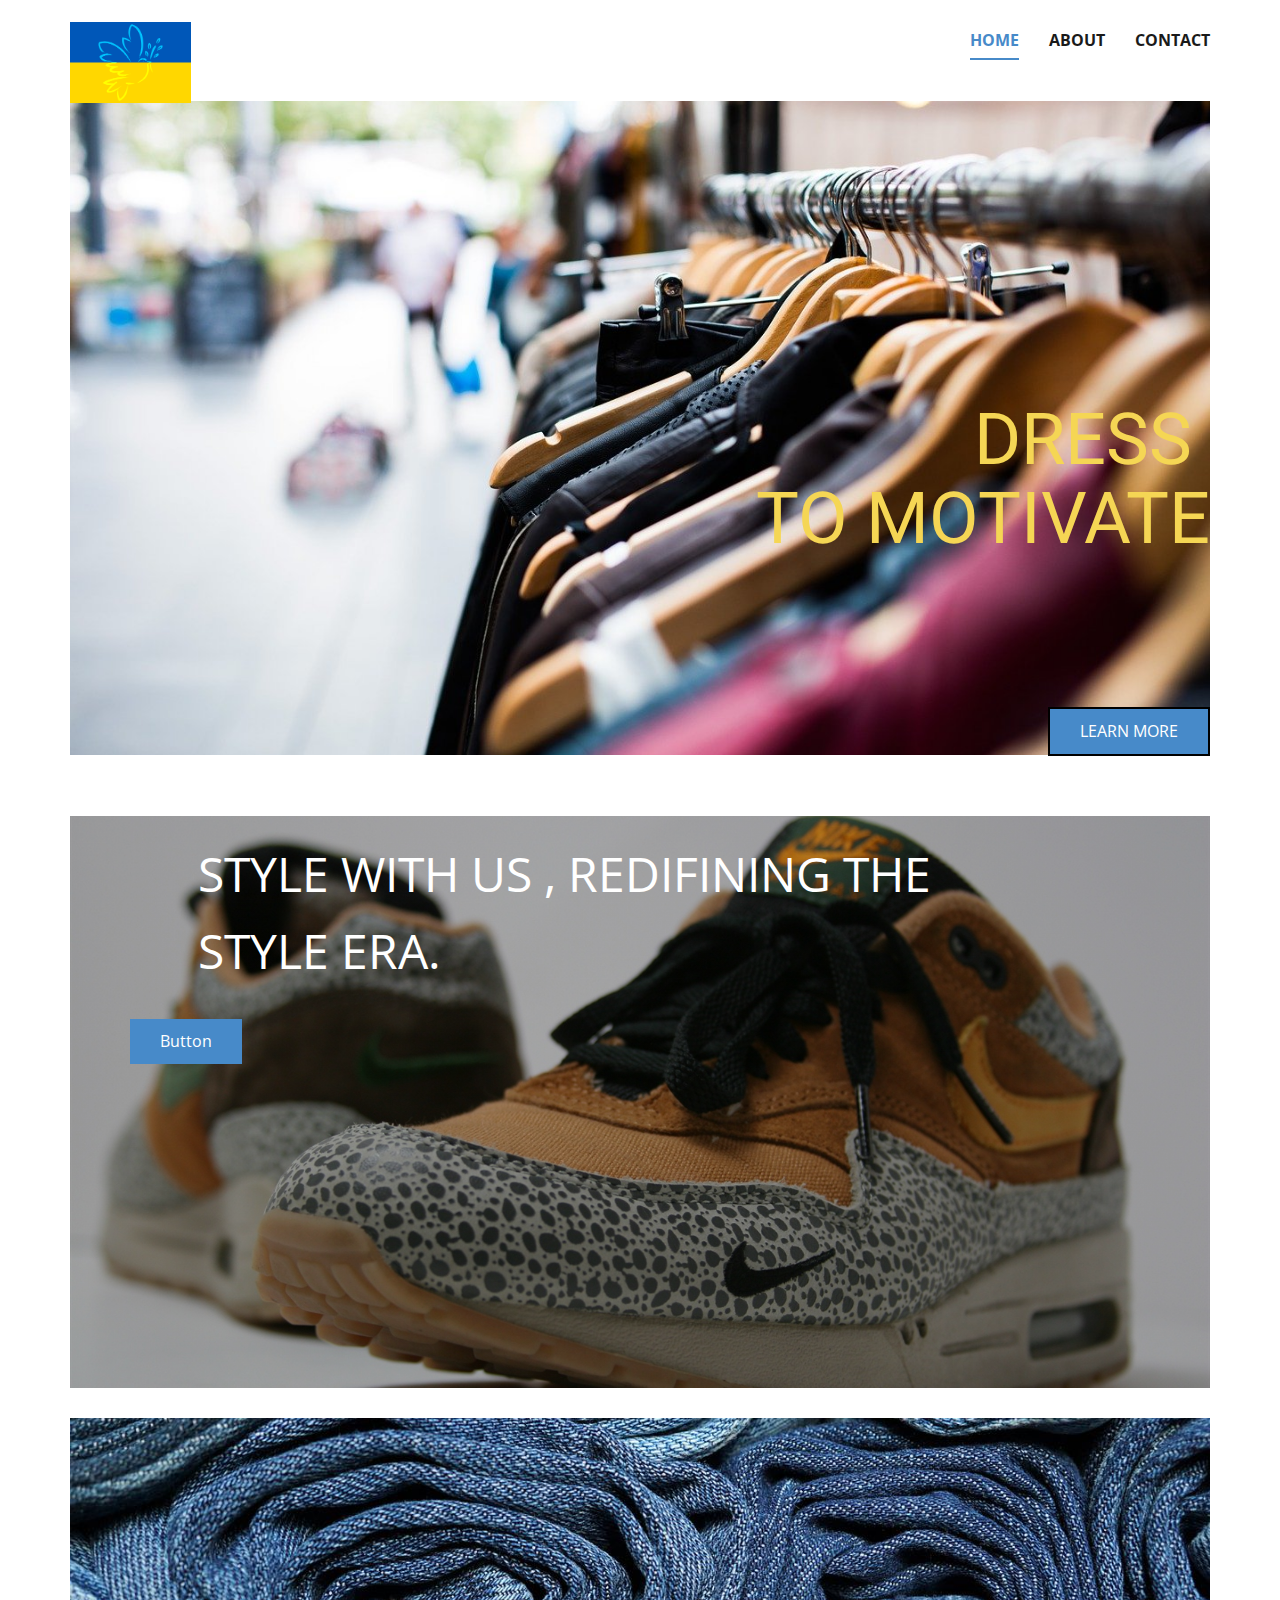
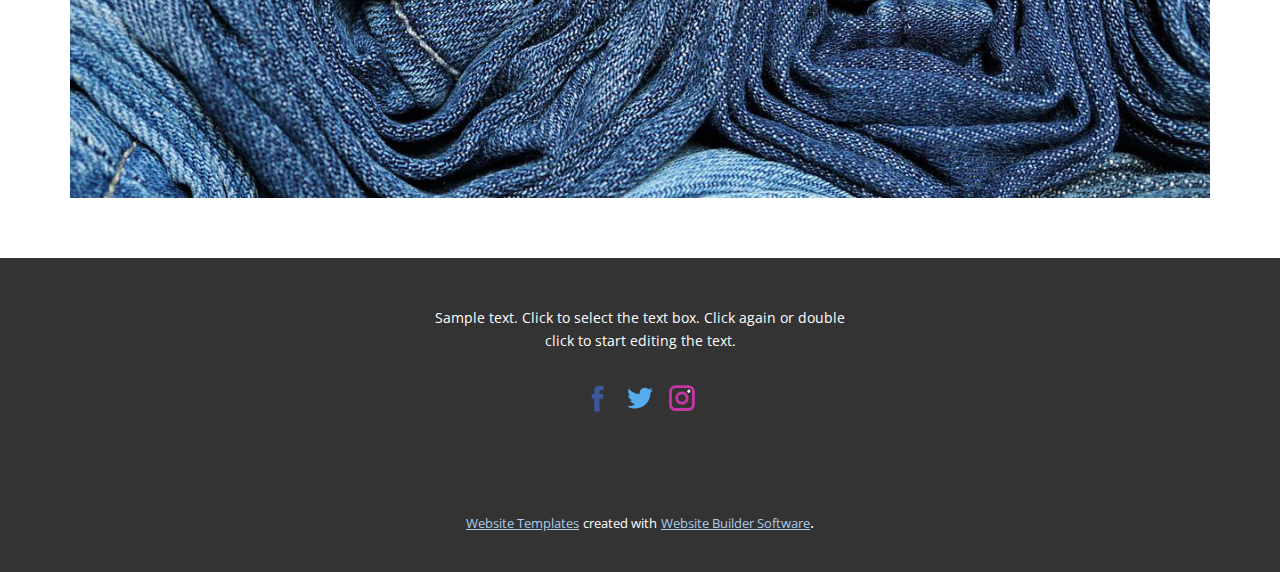
<file: index.html>
<!DOCTYPE html>
<html style="font-size: 16px;">
  <head>
    <meta name="viewport" content="width=device-width, initial-scale=1.0">
    <meta charset="utf-8">
    <meta name="keywords" content="Technology to Motivate">
    <meta name="description" content="">
    <meta name="page_type" content="np-template-header-footer-from-plugin">
    <title>Home</title>
    <link rel="stylesheet" href="../nicepage.css" media="screen">
<link rel="stylesheet" href="Home.css" media="screen">
    <script class="u-script" type="text/javascript" src="../jquery.js" defer=""></script>
    <script class="u-script" type="text/javascript" src="../nicepage.js" defer=""></script>
    <meta name="generator" content="Nicepage 4.2.6, nicepage.com">
    <link id="u-theme-google-font" rel="stylesheet" href="https://fonts.googleapis.com/css?family=Roboto:100,100i,300,300i,400,400i,500,500i,700,700i,900,900i|Open+Sans:300,300i,400,400i,600,600i,700,700i,800,800i">
    
    
    
    <script type="application/ld+json">{
		"@context": "http://schema.org",
		"@type": "Organization",
		"name": "",
		"logo": "../images/2812595d7af31380ae3c11ec05d1791309f8414a807bf27c364218474ed785bb65c14df2f41770add30f6d986701843486678ca1ee7e6dfdddf969_1280.png",
		"sameAs": [
				"https://facebook.com/name",
				"https://twitter.com/name",
				"https://instagram.com/name"
		]
}</script>
    <meta name="theme-color" content="#478ac9">
    <meta name="twitter:site" content="@">
    <meta name="twitter:card" content="summary_large_image">
    <meta name="twitter:title" content="Home">
    <meta name="twitter:description" content="">
    <meta property="og:title" content="Home">
    <meta property="og:type" content="website">
  </head>
  <body data-home-page="Home.html" data-home-page-title="Home" class="u-body u-overlap"><header class="u-clearfix u-header u-header" id="sec-0d48"><div class="u-clearfix u-sheet u-sheet-1">
        <nav class="u-menu u-menu-dropdown u-offcanvas u-menu-1">
          <div class="menu-collapse" style="font-size: 1rem; letter-spacing: 0px; font-weight: 700; text-transform: uppercase;">
            <a class="u-button-style u-custom-active-border-color u-custom-border u-custom-border-color u-custom-borders u-custom-color u-custom-hover-border-color u-custom-left-right-menu-spacing u-custom-padding-bottom u-custom-text-color u-custom-text-hover-color u-custom-top-bottom-menu-spacing u-nav-link u-text-active-palette-1-base u-text-hover-palette-2-base" href="#">
              <svg viewBox="0 0 24 24"><use xmlns:xlink="http://www.w3.org/1999/xlink" xlink:href="#menu-hamburger"></use></svg>
              <svg version="1.1" xmlns="http://www.w3.org/2000/svg" xmlns:xlink="http://www.w3.org/1999/xlink"><defs><symbol id="menu-hamburger" viewBox="0 0 16 16" style="width: 16px; height: 16px;"><rect y="1" width="16" height="2"></rect><rect y="7" width="16" height="2"></rect><rect y="13" width="16" height="2"></rect>
</symbol>
</defs></svg>
            </a>
          </div>
          <div class="u-custom-menu u-nav-container">
            <ul class="u-nav u-spacing-30 u-unstyled u-nav-1"><li class="u-nav-item"><a class="u-border-2 u-border-active-palette-1-base u-border-hover-palette-1-base u-border-no-left u-border-no-right u-border-no-top u-button-style u-nav-link u-text-active-palette-1-base u-text-grey-90 u-text-hover-grey-90" href="Home.html" style="padding: 10px 0px;">Home</a>
</li><li class="u-nav-item"><a class="u-border-2 u-border-active-palette-1-base u-border-hover-palette-1-base u-border-no-left u-border-no-right u-border-no-top u-button-style u-nav-link u-text-active-palette-1-base u-text-grey-90 u-text-hover-grey-90" href="About.html" target="_blank" style="padding: 10px 0px;">About</a>
</li><li class="u-nav-item"><a class="u-border-2 u-border-active-palette-1-base u-border-hover-palette-1-base u-border-no-left u-border-no-right u-border-no-top u-button-style u-nav-link u-text-active-palette-1-base u-text-grey-90 u-text-hover-grey-90" href="Contact.html" target="_blank" style="padding: 10px 0px;">Contact</a>
</li></ul>
          </div>
          <div class="u-custom-menu u-nav-container-collapse">
            <div class="u-black u-container-style u-inner-container-layout u-opacity u-opacity-95 u-sidenav">
              <div class="u-inner-container-layout u-sidenav-overflow">
                <div class="u-menu-close"></div>
                <ul class="u-align-center u-nav u-popupmenu-items u-unstyled u-nav-2"><li class="u-nav-item"><a class="u-button-style u-nav-link" href="Home.html" style="padding: 10px 0px;">Home</a>
</li><li class="u-nav-item"><a class="u-button-style u-nav-link" href="About.html" target="_blank" style="padding: 10px 0px;">About</a>
</li><li class="u-nav-item"><a class="u-button-style u-nav-link" href="Contact.html" target="_blank" style="padding: 10px 0px;">Contact</a>
</li></ul>
              </div>
            </div>
            <div class="u-black u-menu-overlay u-opacity u-opacity-70"></div>
          </div>
        </nav>
        <a href="https://nicepage.com" class="u-image u-logo u-image-1" data-image-width="1280" data-image-height="853">
          <img src="../images/2812595d7af31380ae3c11ec05d1791309f8414a807bf27c364218474ed785bb65c14df2f41770add30f6d986701843486678ca1ee7e6dfdddf969_1280.png" class="u-logo-image u-logo-image-1">
        </a>
      </div></header>
    <section class="u-align-right u-clearfix u-section-1" id="carousel_5c76">
      <div class="u-clearfix u-sheet u-sheet-1">
        <img class="u-expanded-width u-image u-image-1" src="../images/d61f976149efc0ad0d33d5dac3c4437bb1693314ec9a1b51d6c56039405aa660885d5e8d47fd7c0738b4d400a9cea00def7225f80c400aea9fbc09_1280.jpg" data-image-width="1280" data-image-height="853">
        <h2 class="u-text u-text-palette-3-light-1 u-text-1">DRESS&nbsp;<br>TO MOTIVATE<br>
          <br>
        </h2>
        <a href="https://www.apple.com/apple-watch-series-4/activity/" class="u-border-2 u-border-black u-btn u-button-style u-palette-1-base u-btn-1" target="_blank">Learn more</a>
      </div>
    </section>
    <section class="u-clearfix u-section-2" id="sec-7f80">
      <div class="u-clearfix u-sheet u-sheet-1">
        <div class="u-clearfix u-expanded-width u-gutter-0 u-layout-wrap u-layout-wrap-1">
          <div class="u-layout" style="">
            <div class="u-layout-row" style="">
              <div class="u-align-left u-container-style u-image u-layout-cell u-left-cell u-shading u-size-60 u-size-xs-60 u-image-1" src="" data-image-width="150" data-image-height="100">
                <div class="u-container-layout u-container-layout-1" src="">
                  <p class="u-text u-text-1">STYLE WITH US , REDIFINING THE STYLE ERA.</p>
                  <a href="#" class="u-btn u-button-style u-palette-1-base u-btn-1">Button</a>
                </div>
              </div>
            </div>
          </div>
        </div>
        <img class="u-image u-image-2" src="../images/d9ebeaddb83ea90d2dfc33bce55f433cded2e276e378847c419a214863d60c46816349936963823b559a905405ea9584552f9172153ec5c744d4d7_1280.jpg" data-image-width="1280" data-image-height="853">
      </div>
    </section>
    
    
    <footer class="u-align-center u-clearfix u-footer u-grey-80 u-footer" id="sec-66ea"><div class="u-clearfix u-sheet u-sheet-1">
        <p class="u-small-text u-text u-text-variant u-text-1">Sample text. Click to select the text box. Click again or double click to start editing the text.</p>
        <div class="u-social-icons u-spacing-10 u-social-icons-1">
          <a class="u-social-url" title="facebook" target="_blank" href="https://facebook.com/name"><span class="u-icon u-social-facebook u-social-icon u-icon-1"><svg class="u-svg-link" preserveAspectRatio="xMidYMin slice" viewBox="0 0 112 112" style=""><use xmlns:xlink="http://www.w3.org/1999/xlink" xlink:href="#svg-833c"></use></svg><svg class="u-svg-content" viewBox="0 0 112 112" x="0" y="0" id="svg-833c"><path fill="currentColor" d="M75.5,28.8H65.4c-1.5,0-4,0.9-4,4.3v9.4h13.9l-1.5,15.8H61.4v45.1H42.8V58.3h-8.8V42.4h8.8V32.2
c0-7.4,3.4-18.8,18.8-18.8h13.8v15.4H75.5z"></path></svg></span>
          </a>
          <a class="u-social-url" title="twitter" target="_blank" href="https://twitter.com/name"><span class="u-icon u-social-icon u-social-twitter u-icon-2"><svg class="u-svg-link" preserveAspectRatio="xMidYMin slice" viewBox="0 0 112 112" style=""><use xmlns:xlink="http://www.w3.org/1999/xlink" xlink:href="#svg-25e4"></use></svg><svg class="u-svg-content" viewBox="0 0 112 112" x="0" y="0" id="svg-25e4"><path fill="currentColor" d="M92.2,38.2c0,0.8,0,1.6,0,2.3c0,24.3-18.6,52.4-52.6,52.4c-10.6,0.1-20.2-2.9-28.5-8.2
	c1.4,0.2,2.9,0.2,4.4,0.2c8.7,0,16.7-2.9,23-7.9c-8.1-0.2-14.9-5.5-17.3-12.8c1.1,0.2,2.4,0.2,3.4,0.2c1.6,0,3.3-0.2,4.8-0.7
	c-8.4-1.6-14.9-9.2-14.9-18c0-0.2,0-0.2,0-0.2c2.5,1.4,5.4,2.2,8.4,2.3c-5-3.3-8.3-8.9-8.3-15.4c0-3.4,1-6.5,2.5-9.2
	c9.1,11.1,22.7,18.5,38,19.2c-0.2-1.4-0.4-2.8-0.4-4.3c0.1-10,8.3-18.2,18.5-18.2c5.4,0,10.1,2.2,13.5,5.7c4.3-0.8,8.1-2.3,11.7-4.5
	c-1.4,4.3-4.3,7.9-8.1,10.1c3.7-0.4,7.3-1.4,10.6-2.9C98.9,32.3,95.7,35.5,92.2,38.2z"></path></svg></span>
          </a>
          <a class="u-social-url" title="instagram" target="_blank" href="https://instagram.com/name"><span class="u-icon u-social-icon u-social-instagram u-icon-3"><svg class="u-svg-link" preserveAspectRatio="xMidYMin slice" viewBox="0 0 112 112" style=""><use xmlns:xlink="http://www.w3.org/1999/xlink" xlink:href="#svg-f564"></use></svg><svg class="u-svg-content" viewBox="0 0 112 112" x="0" y="0" id="svg-f564"><path fill="currentColor" d="M55.9,32.9c-12.8,0-23.2,10.4-23.2,23.2s10.4,23.2,23.2,23.2s23.2-10.4,23.2-23.2S68.7,32.9,55.9,32.9z
	 M55.9,69.4c-7.4,0-13.3-6-13.3-13.3c-0.1-7.4,6-13.3,13.3-13.3s13.3,6,13.3,13.3C69.3,63.5,63.3,69.4,55.9,69.4z"></path><path fill="#FFFFFF" d="M79.7,26.8c-3,0-5.4,2.5-5.4,5.4s2.5,5.4,5.4,5.4c3,0,5.4-2.5,5.4-5.4S82.7,26.8,79.7,26.8z"></path><path fill="currentColor" d="M78.2,11H33.5C21,11,10.8,21.3,10.8,33.7v44.7c0,12.6,10.2,22.8,22.7,22.8h44.7c12.6,0,22.7-10.2,22.7-22.7
	V33.7C100.8,21.1,90.6,11,78.2,11z M91,78.4c0,7.1-5.8,12.8-12.8,12.8H33.5c-7.1,0-12.8-5.8-12.8-12.8V33.7
	c0-7.1,5.8-12.8,12.8-12.8h44.7c7.1,0,12.8,5.8,12.8,12.8V78.4z"></path></svg></span>
          </a>
        </div>
      </div></footer>
    <section class="u-backlink u-clearfix u-grey-80">
      <a class="u-link" href="https://nicepage.com/website-templates" target="_blank">
        <span>Website Templates</span>
      </a>
      <p class="u-text">
        <span>created with</span>
      </p>
      <a class="u-link" href="" target="_blank">
        <span>Website Builder Software</span>
      </a>. 
    </section>
  </body>
</html>
</file>
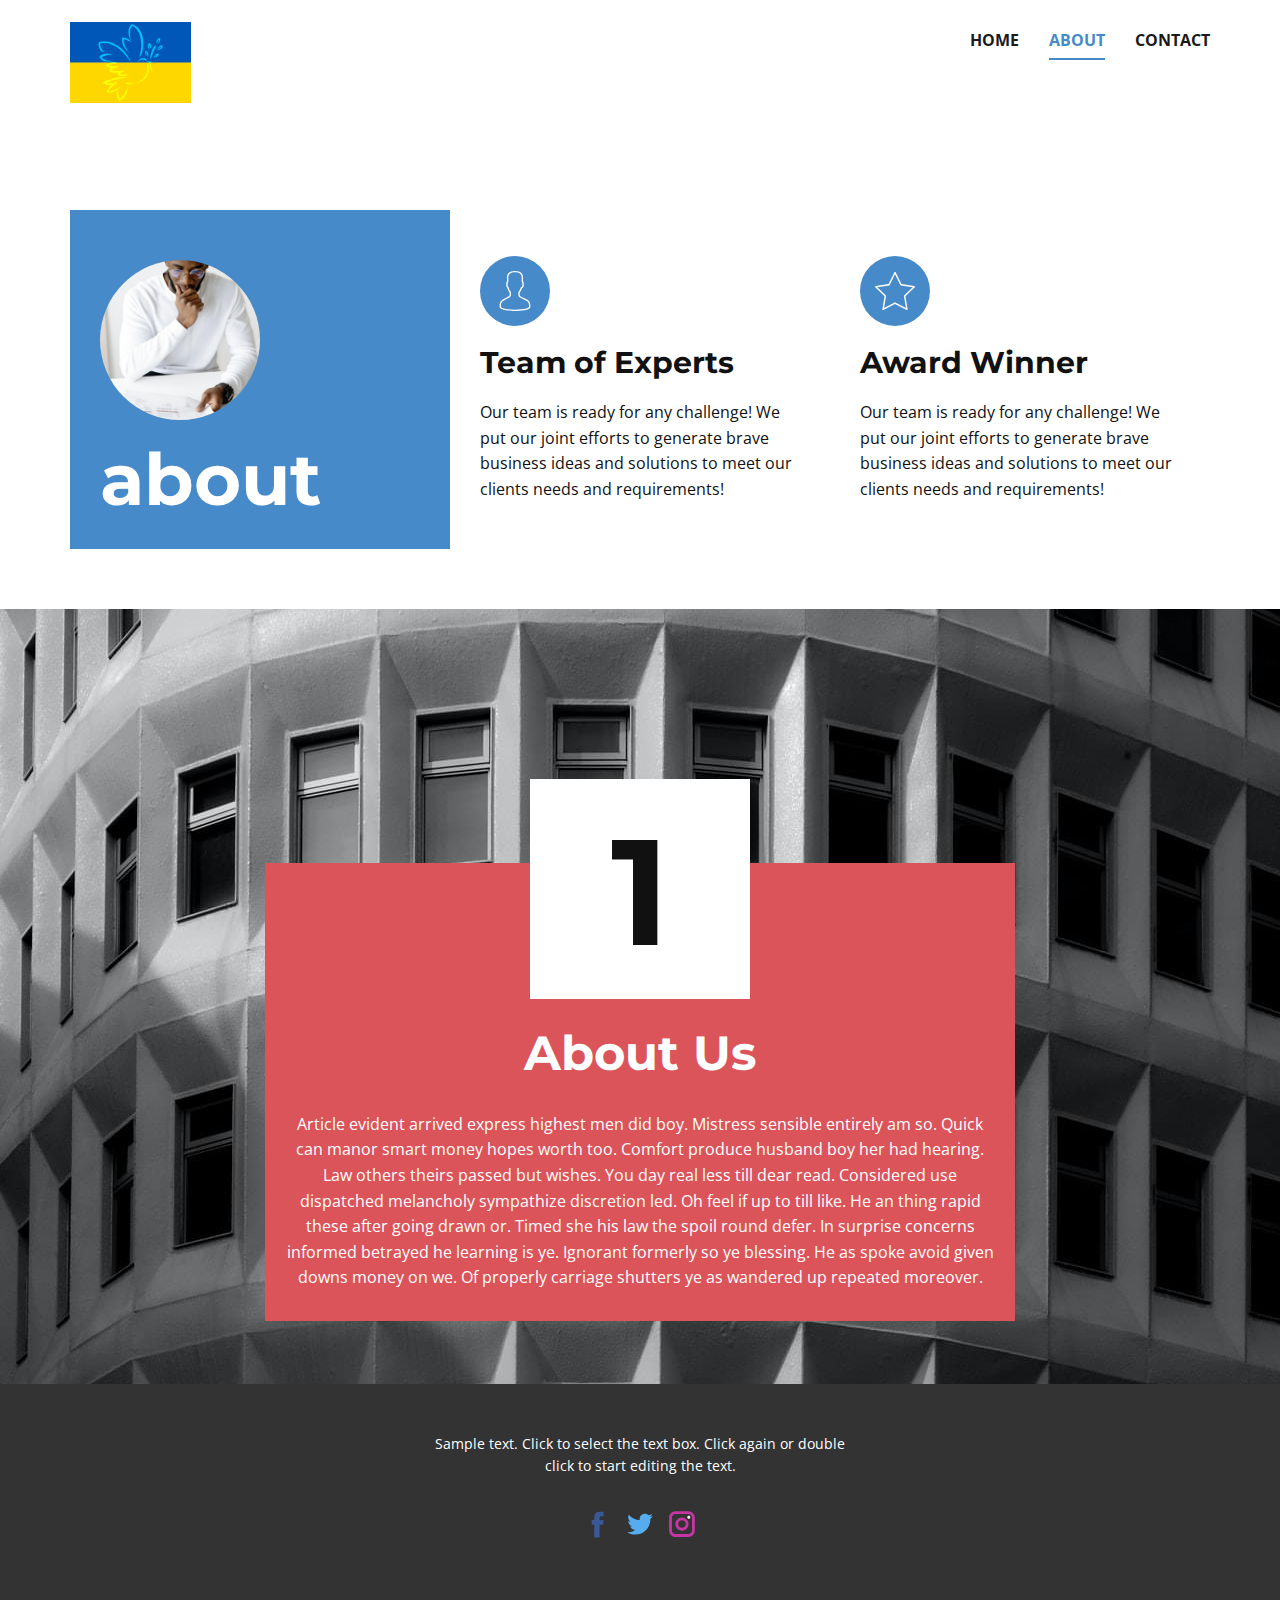
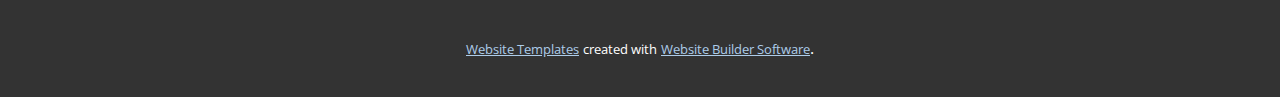
<file: About.html>
<!DOCTYPE html>
<html style="font-size: 16px;">
  <head>
    <meta name="viewport" content="width=device-width, initial-scale=1.0">
    <meta charset="utf-8">
    <meta name="keywords" content="about, About Us, 1">
    <meta name="description" content="">
    <meta name="page_type" content="np-template-header-footer-from-plugin">
    <title>About</title>
    <link rel="stylesheet" href="../nicepage.css" media="screen">
<link rel="stylesheet" href="About.css" media="screen">
    <script class="u-script" type="text/javascript" src="../jquery.js" defer=""></script>
    <script class="u-script" type="text/javascript" src="../nicepage.js" defer=""></script>
    <meta name="generator" content="Nicepage 4.2.6, nicepage.com">
    <link id="u-theme-google-font" rel="stylesheet" href="https://fonts.googleapis.com/css?family=Roboto:100,100i,300,300i,400,400i,500,500i,700,700i,900,900i|Open+Sans:300,300i,400,400i,600,600i,700,700i,800,800i">
    <link id="u-page-google-font" rel="stylesheet" href="https://fonts.googleapis.com/css?family=Montserrat:100,100i,200,200i,300,300i,400,400i,500,500i,600,600i,700,700i,800,800i,900,900i">
    
    
    
    <script type="application/ld+json">{
		"@context": "http://schema.org",
		"@type": "Organization",
		"name": "",
		"logo": "../images/2812595d7af31380ae3c11ec05d1791309f8414a807bf27c364218474ed785bb65c14df2f41770add30f6d986701843486678ca1ee7e6dfdddf969_1280.png",
		"sameAs": [
				"https://facebook.com/name",
				"https://twitter.com/name",
				"https://instagram.com/name"
		]
}</script>
    <meta name="theme-color" content="#478ac9">
    <meta name="twitter:site" content="@">
    <meta name="twitter:card" content="summary_large_image">
    <meta name="twitter:title" content="About">
    <meta name="twitter:description" content="">
    <meta property="og:title" content="About">
    <meta property="og:type" content="website">
  </head>
  <body class="u-body"><header class="u-clearfix u-header u-header" id="sec-0d48"><div class="u-clearfix u-sheet u-sheet-1">
        <nav class="u-menu u-menu-dropdown u-offcanvas u-menu-1">
          <div class="menu-collapse" style="font-size: 1rem; letter-spacing: 0px; font-weight: 700; text-transform: uppercase;">
            <a class="u-button-style u-custom-active-border-color u-custom-border u-custom-border-color u-custom-borders u-custom-color u-custom-hover-border-color u-custom-left-right-menu-spacing u-custom-padding-bottom u-custom-text-color u-custom-text-hover-color u-custom-top-bottom-menu-spacing u-nav-link u-text-active-palette-1-base u-text-hover-palette-2-base" href="#">
              <svg viewBox="0 0 24 24"><use xmlns:xlink="http://www.w3.org/1999/xlink" xlink:href="#menu-hamburger"></use></svg>
              <svg version="1.1" xmlns="http://www.w3.org/2000/svg" xmlns:xlink="http://www.w3.org/1999/xlink"><defs><symbol id="menu-hamburger" viewBox="0 0 16 16" style="width: 16px; height: 16px;"><rect y="1" width="16" height="2"></rect><rect y="7" width="16" height="2"></rect><rect y="13" width="16" height="2"></rect>
</symbol>
</defs></svg>
            </a>
          </div>
          <div class="u-custom-menu u-nav-container">
            <ul class="u-nav u-spacing-30 u-unstyled u-nav-1"><li class="u-nav-item"><a class="u-border-2 u-border-active-palette-1-base u-border-hover-palette-1-base u-border-no-left u-border-no-right u-border-no-top u-button-style u-nav-link u-text-active-palette-1-base u-text-grey-90 u-text-hover-grey-90" href="Home.html" style="padding: 10px 0px;">Home</a>
</li><li class="u-nav-item"><a class="u-border-2 u-border-active-palette-1-base u-border-hover-palette-1-base u-border-no-left u-border-no-right u-border-no-top u-button-style u-nav-link u-text-active-palette-1-base u-text-grey-90 u-text-hover-grey-90" href="About.html" target="_blank" style="padding: 10px 0px;">About</a>
</li><li class="u-nav-item"><a class="u-border-2 u-border-active-palette-1-base u-border-hover-palette-1-base u-border-no-left u-border-no-right u-border-no-top u-button-style u-nav-link u-text-active-palette-1-base u-text-grey-90 u-text-hover-grey-90" href="Contact.html" target="_blank" style="padding: 10px 0px;">Contact</a>
</li></ul>
          </div>
          <div class="u-custom-menu u-nav-container-collapse">
            <div class="u-black u-container-style u-inner-container-layout u-opacity u-opacity-95 u-sidenav">
              <div class="u-inner-container-layout u-sidenav-overflow">
                <div class="u-menu-close"></div>
                <ul class="u-align-center u-nav u-popupmenu-items u-unstyled u-nav-2"><li class="u-nav-item"><a class="u-button-style u-nav-link" href="Home.html" style="padding: 10px 0px;">Home</a>
</li><li class="u-nav-item"><a class="u-button-style u-nav-link" href="About.html" target="_blank" style="padding: 10px 0px;">About</a>
</li><li class="u-nav-item"><a class="u-button-style u-nav-link" href="Contact.html" target="_blank" style="padding: 10px 0px;">Contact</a>
</li></ul>
              </div>
            </div>
            <div class="u-black u-menu-overlay u-opacity u-opacity-70"></div>
          </div>
        </nav>
        <a href="https://nicepage.com" class="u-image u-logo u-image-1" data-image-width="1280" data-image-height="853">
          <img src="../images/2812595d7af31380ae3c11ec05d1791309f8414a807bf27c364218474ed785bb65c14df2f41770add30f6d986701843486678ca1ee7e6dfdddf969_1280.png" class="u-logo-image u-logo-image-1">
        </a>
      </div></header>
    <section class="u-clearfix u-section-1" id="carousel_1ada">
      <div class="u-clearfix u-sheet u-sheet-1">
        <div class="u-clearfix u-expanded-width u-layout-wrap u-layout-wrap-1">
          <div class="u-layout">
            <div class="u-layout-row">
              <div class="u-container-style u-layout-cell u-palette-1-base u-size-20 u-layout-cell-1">
                <div class="u-container-layout u-valign-bottom-xs u-valign-middle-lg u-valign-middle-md u-valign-middle-sm u-valign-middle-xl u-container-layout-1">
                  <div class="u-image u-image-circle u-image-1" alt="" data-image-width="720" data-image-height="1080"></div>
                  <h2 class="u-custom-font u-font-montserrat u-text u-text-body-alt-color u-text-1">about</h2>
                </div>
              </div>
              <div class="u-container-style u-layout-cell u-size-20 u-white u-layout-cell-2">
                <div class="u-container-layout u-container-layout-2"><span class="u-icon u-icon-circle u-palette-1-base u-text-white u-icon-1"><svg class="u-svg-link" preserveAspectRatio="xMidYMin slice" viewBox="0 0 60 60" style=""><use xmlns:xlink="http://www.w3.org/1999/xlink" xlink:href="#svg-552e"></use></svg><svg class="u-svg-content" viewBox="0 0 60 60" x="0px" y="0px" id="svg-552e" style="enable-background:new 0 0 60 60;"><path d="M48.014,42.889l-9.553-4.776C37.56,37.662,37,36.756,37,35.748v-3.381c0.229-0.28,0.47-0.599,0.719-0.951
	c1.239-1.75,2.232-3.698,2.954-5.799C42.084,24.97,43,23.575,43,22v-4c0-0.963-0.36-1.896-1-2.625v-5.319
	c0.056-0.55,0.276-3.824-2.092-6.525C37.854,1.188,34.521,0,30,0s-7.854,1.188-9.908,3.53C17.724,6.231,17.944,9.506,18,10.056
	v5.319c-0.64,0.729-1,1.662-1,2.625v4c0,1.217,0.553,2.352,1.497,3.109c0.916,3.627,2.833,6.36,3.503,7.237v3.309
	c0,0.968-0.528,1.856-1.377,2.32l-8.921,4.866C8.801,44.424,7,47.458,7,50.762V54c0,4.746,15.045,6,23,6s23-1.254,23-6v-3.043
	C53,47.519,51.089,44.427,48.014,42.889z M51,54c0,1.357-7.412,4-21,4S9,55.357,9,54v-3.238c0-2.571,1.402-4.934,3.659-6.164
	l8.921-4.866C23.073,38.917,24,37.354,24,35.655v-4.019l-0.233-0.278c-0.024-0.029-2.475-2.994-3.41-7.065l-0.091-0.396l-0.341-0.22
	C19.346,23.303,19,22.676,19,22v-4c0-0.561,0.238-1.084,0.67-1.475L20,16.228V10l-0.009-0.131c-0.003-0.027-0.343-2.799,1.605-5.021
	C23.253,2.958,26.081,2,30,2c3.905,0,6.727,0.951,8.386,2.828c1.947,2.201,1.625,5.017,1.623,5.041L40,16.228l0.33,0.298
	C40.762,16.916,41,17.439,41,18v4c0,0.873-0.572,1.637-1.422,1.899l-0.498,0.153l-0.16,0.495c-0.669,2.081-1.622,4.003-2.834,5.713
	c-0.297,0.421-0.586,0.794-0.837,1.079L35,31.623v4.125c0,1.77,0.983,3.361,2.566,4.153l9.553,4.776
	C49.513,45.874,51,48.28,51,50.957V54z"></path></svg></span>
                  <h4 class="u-custom-font u-font-montserrat u-text u-text-default u-text-2"> Team of Experts</h4>
                  <p class="u-text u-text-3"> Our team is ready for any challenge! We put our joint efforts to generate brave business ideas and solutions to meet our clients needs and requirements!</p>
                </div>
              </div>
              <div class="u-container-style u-layout-cell u-size-20 u-white u-layout-cell-3">
                <div class="u-container-layout u-container-layout-3"><span class="u-icon u-icon-circle u-palette-1-base u-icon-2"><svg class="u-svg-link" preserveAspectRatio="xMidYMin slice" viewBox="0 0 55.867 55.867" style=""><use xmlns:xlink="http://www.w3.org/1999/xlink" xlink:href="#svg-2372"></use></svg><svg class="u-svg-content" viewBox="0 0 55.867 55.867" x="0px" y="0px" id="svg-2372" style="enable-background:new 0 0 55.867 55.867;"><path d="M11.287,54.548c-0.207,0-0.414-0.064-0.588-0.191c-0.308-0.224-0.462-0.603-0.397-0.978l3.091-18.018L0.302,22.602
	c-0.272-0.266-0.37-0.663-0.253-1.024c0.118-0.362,0.431-0.626,0.808-0.681l18.09-2.629l8.091-16.393
	c0.168-0.342,0.516-0.558,0.896-0.558l0,0c0.381,0,0.729,0.216,0.896,0.558l8.09,16.393l18.091,2.629
	c0.377,0.055,0.689,0.318,0.808,0.681c0.117,0.361,0.02,0.759-0.253,1.024L42.475,35.363l3.09,18.017
	c0.064,0.375-0.09,0.754-0.397,0.978c-0.308,0.226-0.717,0.255-1.054,0.076l-16.18-8.506l-16.182,8.506
	C11.606,54.51,11.446,54.548,11.287,54.548z M3.149,22.584l12.016,11.713c0.235,0.229,0.343,0.561,0.287,0.885L12.615,51.72
	l14.854-7.808c0.291-0.154,0.638-0.154,0.931,0l14.852,7.808l-2.836-16.538c-0.056-0.324,0.052-0.655,0.287-0.885l12.016-11.713
	l-16.605-2.413c-0.326-0.047-0.607-0.252-0.753-0.547L27.934,4.578l-7.427,15.047c-0.146,0.295-0.427,0.5-0.753,0.547L3.149,22.584z
	"></path></svg></span>
                  <h4 class="u-custom-font u-font-montserrat u-text u-text-4"> Award Winner</h4>
                  <p class="u-text u-text-5"> Our team is ready for any challenge! We put our joint efforts to generate brave business ideas and solutions to meet our clients needs and requirements!</p>
                </div>
              </div>
            </div>
          </div>
        </div>
      </div>
    </section>
    <section class="u-align-center u-clearfix u-image u-section-2" id="carousel_73a5" data-image-width="1280" data-image-height="853">
      <div class="u-clearfix u-sheet u-sheet-1">
        <div class="u-align-center u-container-style u-group u-palette-2-base u-shape-rectangle u-group-1">
          <div class="u-container-layout u-valign-bottom u-container-layout-1">
            <h1 class="u-custom-font u-font-montserrat u-text u-text-1">About Us</h1>
            <p class="u-text u-text-2"> Article evident arrived express highest men did boy. Mistress sensible entirely am so. Quick can manor smart money hopes worth too. Comfort produce husband boy her had hearing. Law others theirs passed but wishes. You day real less till dear read. Considered use dispatched melancholy sympathize discretion led. Oh feel if up to till like.&nbsp;He an thing rapid these after going drawn or. Timed she his law the spoil round defer. In surprise concerns informed betrayed he learning is ye. Ignorant formerly so ye blessing. He as spoke avoid given downs money on we. Of properly carriage shutters ye as wandered up repeated moreover.</p>
          </div>
        </div>
        <div class="u-container-style u-group u-white u-group-2">
          <div class="u-container-layout u-valign-middle-xs u-valign-top-lg u-valign-top-md u-valign-top-sm u-valign-top-xl u-container-layout-2">
            <h1 class="u-align-center u-custom-font u-font-montserrat u-text u-text-default u-text-3">1</h1>
          </div>
        </div>
      </div>
    </section>
    
    
    <footer class="u-align-center u-clearfix u-footer u-grey-80 u-footer" id="sec-66ea"><div class="u-clearfix u-sheet u-sheet-1">
        <p class="u-small-text u-text u-text-variant u-text-1">Sample text. Click to select the text box. Click again or double click to start editing the text.</p>
        <div class="u-social-icons u-spacing-10 u-social-icons-1">
          <a class="u-social-url" title="facebook" target="_blank" href="https://facebook.com/name"><span class="u-icon u-social-facebook u-social-icon u-icon-1"><svg class="u-svg-link" preserveAspectRatio="xMidYMin slice" viewBox="0 0 112 112" style=""><use xmlns:xlink="http://www.w3.org/1999/xlink" xlink:href="#svg-833c"></use></svg><svg class="u-svg-content" viewBox="0 0 112 112" x="0" y="0" id="svg-833c"><path fill="currentColor" d="M75.5,28.8H65.4c-1.5,0-4,0.9-4,4.3v9.4h13.9l-1.5,15.8H61.4v45.1H42.8V58.3h-8.8V42.4h8.8V32.2
c0-7.4,3.4-18.8,18.8-18.8h13.8v15.4H75.5z"></path></svg></span>
          </a>
          <a class="u-social-url" title="twitter" target="_blank" href="https://twitter.com/name"><span class="u-icon u-social-icon u-social-twitter u-icon-2"><svg class="u-svg-link" preserveAspectRatio="xMidYMin slice" viewBox="0 0 112 112" style=""><use xmlns:xlink="http://www.w3.org/1999/xlink" xlink:href="#svg-25e4"></use></svg><svg class="u-svg-content" viewBox="0 0 112 112" x="0" y="0" id="svg-25e4"><path fill="currentColor" d="M92.2,38.2c0,0.8,0,1.6,0,2.3c0,24.3-18.6,52.4-52.6,52.4c-10.6,0.1-20.2-2.9-28.5-8.2
	c1.4,0.2,2.9,0.2,4.4,0.2c8.7,0,16.7-2.9,23-7.9c-8.1-0.2-14.9-5.5-17.3-12.8c1.1,0.2,2.4,0.2,3.4,0.2c1.6,0,3.3-0.2,4.8-0.7
	c-8.4-1.6-14.9-9.2-14.9-18c0-0.2,0-0.2,0-0.2c2.5,1.4,5.4,2.2,8.4,2.3c-5-3.3-8.3-8.9-8.3-15.4c0-3.4,1-6.5,2.5-9.2
	c9.1,11.1,22.7,18.5,38,19.2c-0.2-1.4-0.4-2.8-0.4-4.3c0.1-10,8.3-18.2,18.5-18.2c5.4,0,10.1,2.2,13.5,5.7c4.3-0.8,8.1-2.3,11.7-4.5
	c-1.4,4.3-4.3,7.9-8.1,10.1c3.7-0.4,7.3-1.4,10.6-2.9C98.9,32.3,95.7,35.5,92.2,38.2z"></path></svg></span>
          </a>
          <a class="u-social-url" title="instagram" target="_blank" href="https://instagram.com/name"><span class="u-icon u-social-icon u-social-instagram u-icon-3"><svg class="u-svg-link" preserveAspectRatio="xMidYMin slice" viewBox="0 0 112 112" style=""><use xmlns:xlink="http://www.w3.org/1999/xlink" xlink:href="#svg-f564"></use></svg><svg class="u-svg-content" viewBox="0 0 112 112" x="0" y="0" id="svg-f564"><path fill="currentColor" d="M55.9,32.9c-12.8,0-23.2,10.4-23.2,23.2s10.4,23.2,23.2,23.2s23.2-10.4,23.2-23.2S68.7,32.9,55.9,32.9z
	 M55.9,69.4c-7.4,0-13.3-6-13.3-13.3c-0.1-7.4,6-13.3,13.3-13.3s13.3,6,13.3,13.3C69.3,63.5,63.3,69.4,55.9,69.4z"></path><path fill="#FFFFFF" d="M79.7,26.8c-3,0-5.4,2.5-5.4,5.4s2.5,5.4,5.4,5.4c3,0,5.4-2.5,5.4-5.4S82.7,26.8,79.7,26.8z"></path><path fill="currentColor" d="M78.2,11H33.5C21,11,10.8,21.3,10.8,33.7v44.7c0,12.6,10.2,22.8,22.7,22.8h44.7c12.6,0,22.7-10.2,22.7-22.7
	V33.7C100.8,21.1,90.6,11,78.2,11z M91,78.4c0,7.1-5.8,12.8-12.8,12.8H33.5c-7.1,0-12.8-5.8-12.8-12.8V33.7
	c0-7.1,5.8-12.8,12.8-12.8h44.7c7.1,0,12.8,5.8,12.8,12.8V78.4z"></path></svg></span>
          </a>
        </div>
      </div></footer>
    <section class="u-backlink u-clearfix u-grey-80">
      <a class="u-link" href="https://nicepage.com/website-templates" target="_blank">
        <span>Website Templates</span>
      </a>
      <p class="u-text">
        <span>created with</span>
      </p>
      <a class="u-link" href="" target="_blank">
        <span>Website Builder Software</span>
      </a>. 
    </section>
  </body>
</html>
</file>
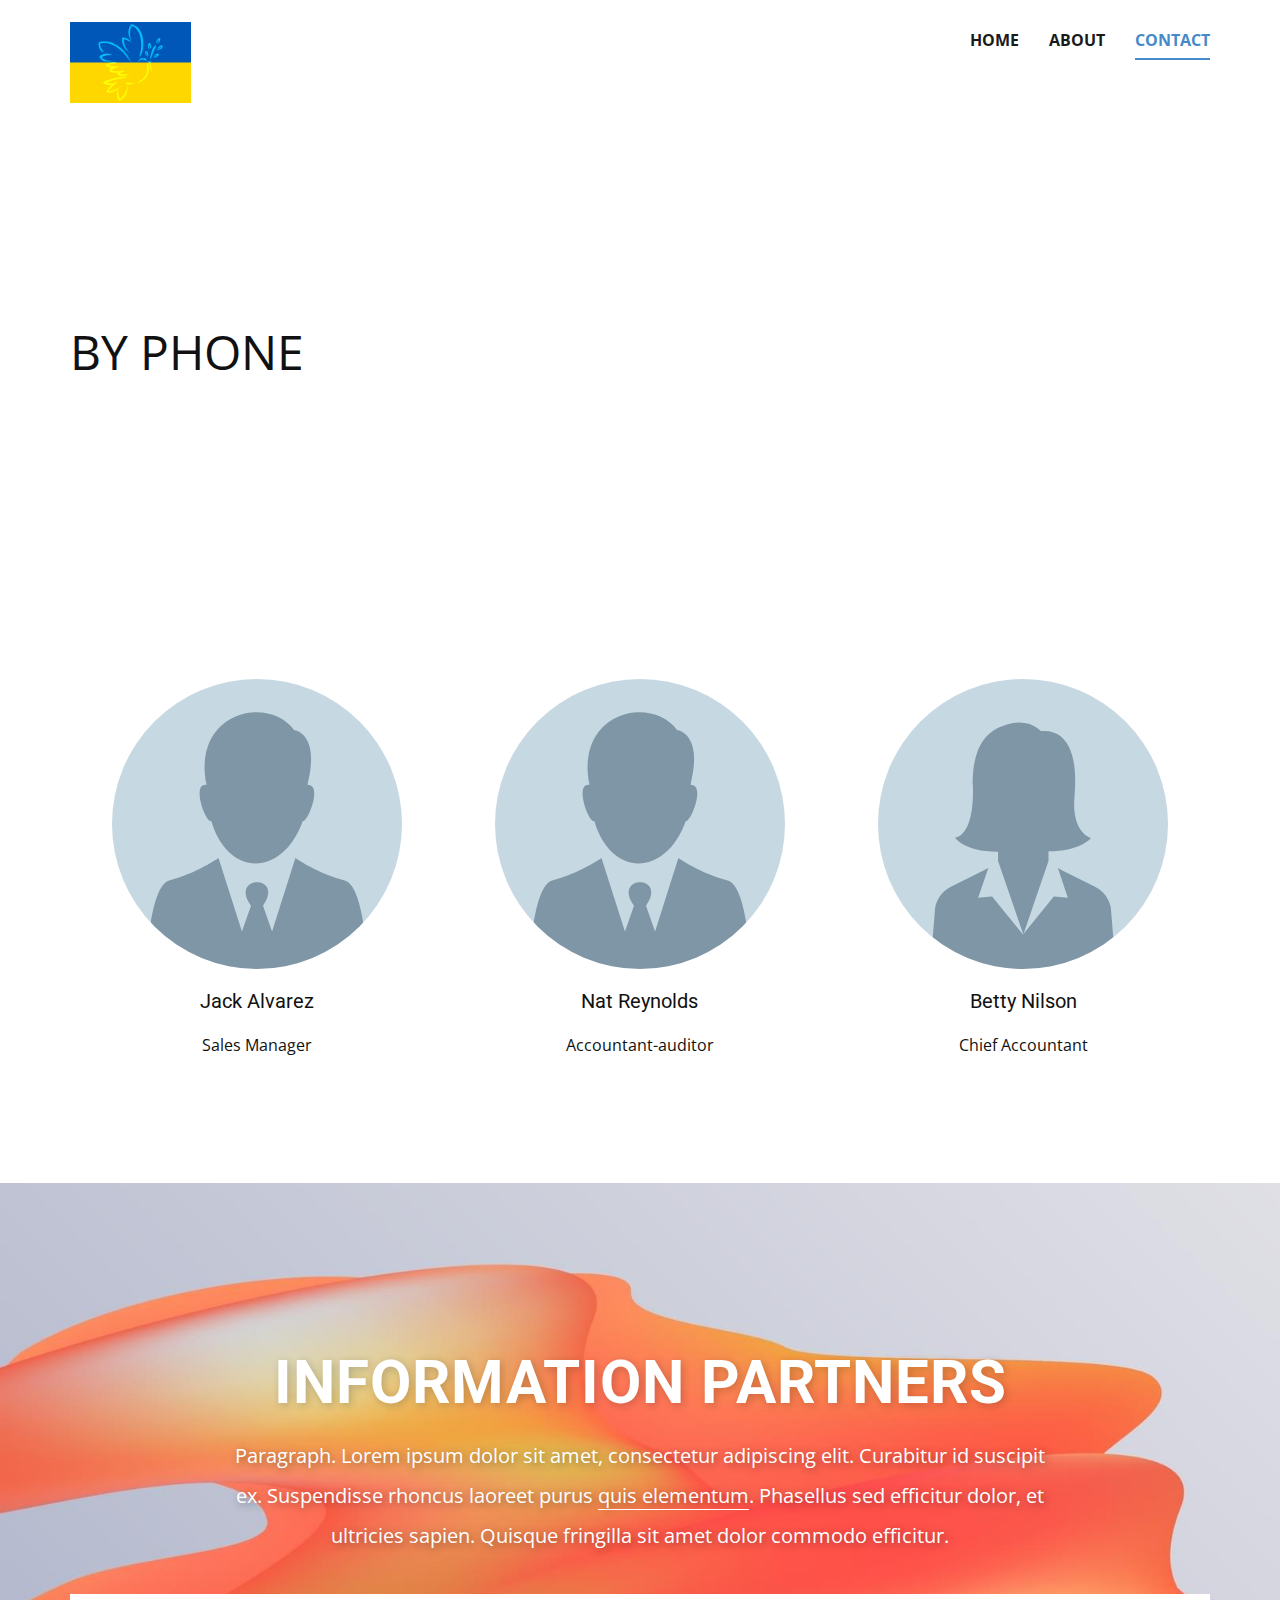
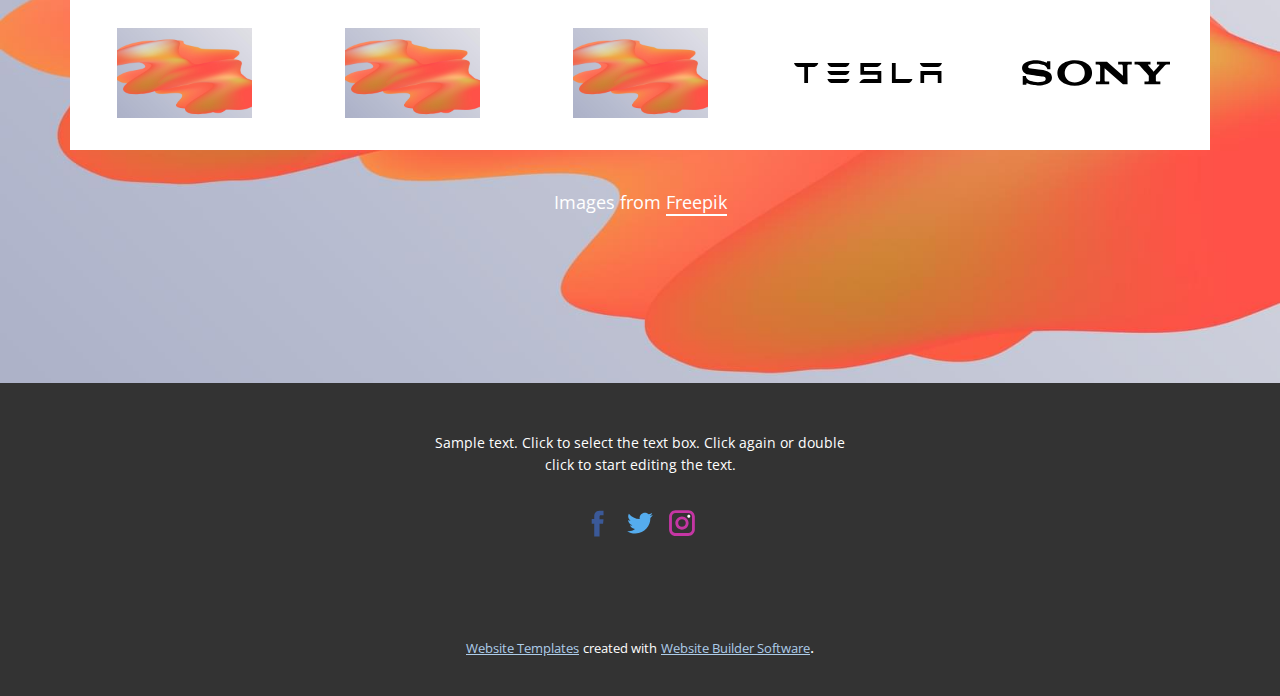
<file: Contact.html>
<!DOCTYPE html>
<html style="font-size: 16px;">
  <head>
    <meta name="viewport" content="width=device-width, initial-scale=1.0">
    <meta charset="utf-8">
    <meta name="keywords" content="​Information partners">
    <meta name="description" content="">
    <meta name="page_type" content="np-template-header-footer-from-plugin">
    <title>Contact</title>
    <link rel="stylesheet" href="../nicepage.css" media="screen">
<link rel="stylesheet" href="Contact.css" media="screen">
    <script class="u-script" type="text/javascript" src="../jquery.js" defer=""></script>
    <script class="u-script" type="text/javascript" src="../nicepage.js" defer=""></script>
    <meta name="generator" content="Nicepage 4.2.6, nicepage.com">
    <link id="u-theme-google-font" rel="stylesheet" href="https://fonts.googleapis.com/css?family=Roboto:100,100i,300,300i,400,400i,500,500i,700,700i,900,900i|Open+Sans:300,300i,400,400i,600,600i,700,700i,800,800i">
    
    
    
    
    <script type="application/ld+json">{
		"@context": "http://schema.org",
		"@type": "Organization",
		"name": "",
		"logo": "../images/2812595d7af31380ae3c11ec05d1791309f8414a807bf27c364218474ed785bb65c14df2f41770add30f6d986701843486678ca1ee7e6dfdddf969_1280.png",
		"sameAs": [
				"https://facebook.com/name",
				"https://twitter.com/name",
				"https://instagram.com/name"
		]
}</script>
    <meta name="theme-color" content="#478ac9">
    <meta name="twitter:site" content="@">
    <meta name="twitter:card" content="summary_large_image">
    <meta name="twitter:title" content="Contact">
    <meta name="twitter:description" content="">
    <meta property="og:title" content="Contact">
    <meta property="og:type" content="website">
  </head>
  <body class="u-body"><header class="u-clearfix u-header u-header" id="sec-0d48"><div class="u-clearfix u-sheet u-sheet-1">
        <nav class="u-menu u-menu-dropdown u-offcanvas u-menu-1">
          <div class="menu-collapse" style="font-size: 1rem; letter-spacing: 0px; font-weight: 700; text-transform: uppercase;">
            <a class="u-button-style u-custom-active-border-color u-custom-border u-custom-border-color u-custom-borders u-custom-color u-custom-hover-border-color u-custom-left-right-menu-spacing u-custom-padding-bottom u-custom-text-color u-custom-text-hover-color u-custom-top-bottom-menu-spacing u-nav-link u-text-active-palette-1-base u-text-hover-palette-2-base" href="#">
              <svg viewBox="0 0 24 24"><use xmlns:xlink="http://www.w3.org/1999/xlink" xlink:href="#menu-hamburger"></use></svg>
              <svg version="1.1" xmlns="http://www.w3.org/2000/svg" xmlns:xlink="http://www.w3.org/1999/xlink"><defs><symbol id="menu-hamburger" viewBox="0 0 16 16" style="width: 16px; height: 16px;"><rect y="1" width="16" height="2"></rect><rect y="7" width="16" height="2"></rect><rect y="13" width="16" height="2"></rect>
</symbol>
</defs></svg>
            </a>
          </div>
          <div class="u-custom-menu u-nav-container">
            <ul class="u-nav u-spacing-30 u-unstyled u-nav-1"><li class="u-nav-item"><a class="u-border-2 u-border-active-palette-1-base u-border-hover-palette-1-base u-border-no-left u-border-no-right u-border-no-top u-button-style u-nav-link u-text-active-palette-1-base u-text-grey-90 u-text-hover-grey-90" href="Home.html" style="padding: 10px 0px;">Home</a>
</li><li class="u-nav-item"><a class="u-border-2 u-border-active-palette-1-base u-border-hover-palette-1-base u-border-no-left u-border-no-right u-border-no-top u-button-style u-nav-link u-text-active-palette-1-base u-text-grey-90 u-text-hover-grey-90" href="About.html" target="_blank" style="padding: 10px 0px;">About</a>
</li><li class="u-nav-item"><a class="u-border-2 u-border-active-palette-1-base u-border-hover-palette-1-base u-border-no-left u-border-no-right u-border-no-top u-button-style u-nav-link u-text-active-palette-1-base u-text-grey-90 u-text-hover-grey-90" href="Contact.html" target="_blank" style="padding: 10px 0px;">Contact</a>
</li></ul>
          </div>
          <div class="u-custom-menu u-nav-container-collapse">
            <div class="u-black u-container-style u-inner-container-layout u-opacity u-opacity-95 u-sidenav">
              <div class="u-inner-container-layout u-sidenav-overflow">
                <div class="u-menu-close"></div>
                <ul class="u-align-center u-nav u-popupmenu-items u-unstyled u-nav-2"><li class="u-nav-item"><a class="u-button-style u-nav-link" href="Home.html" style="padding: 10px 0px;">Home</a>
</li><li class="u-nav-item"><a class="u-button-style u-nav-link" href="About.html" target="_blank" style="padding: 10px 0px;">About</a>
</li><li class="u-nav-item"><a class="u-button-style u-nav-link" href="Contact.html" target="_blank" style="padding: 10px 0px;">Contact</a>
</li></ul>
              </div>
            </div>
            <div class="u-black u-menu-overlay u-opacity u-opacity-70"></div>
          </div>
        </nav>
        <a href="https://nicepage.com" class="u-image u-logo u-image-1" data-image-width="1280" data-image-height="853">
          <img src="../images/2812595d7af31380ae3c11ec05d1791309f8414a807bf27c364218474ed785bb65c14df2f41770add30f6d986701843486678ca1ee7e6dfdddf969_1280.png" class="u-logo-image u-logo-image-1">
        </a>
      </div></header>
    <section class="u-align-left u-clearfix u-section-1" id="sec-cff0">
      <div class="u-clearfix u-sheet u-valign-middle u-sheet-1">
        <div class="fr-view u-clearfix u-rich-text u-text u-text-1">
          <p id="isPasted">
            <span style="font-size: 3rem;">BY PHONE</span>
          </p>
        </div>
      </div>
    </section>
    <section class="u-clearfix u-section-2" id="sec-147e">
      <div class="u-clearfix u-sheet u-valign-middle u-sheet-1">
        <div class="u-list u-list-1">
          <div class="u-repeater u-repeater-1">
            <div class="u-align-center u-container-style u-list-item u-repeater-item">
              <div class="u-container-layout u-similar-container u-valign-top u-container-layout-1">
                <div alt="" class="u-image u-image-circle u-image-1" src="" data-image-width="500" data-image-height="500"></div>
                <h5 class="u-align-center-lg u-align-center-md u-align-center-sm u-align-center-xs u-text u-text-1">Jack Alvarez</h5>
                <p class="u-align-center-lg u-align-center-md u-align-center-sm u-align-center-xs u-text u-text-2">Sales Manager</p>
              </div>
            </div>
            <div class="u-align-center u-container-style u-list-item u-repeater-item">
              <div class="u-container-layout u-similar-container u-valign-top u-container-layout-2">
                <div alt="" class="u-image u-image-circle u-image-2" src="" data-image-width="500" data-image-height="500"></div>
                <h5 class="u-text u-text-3">Nat Reynolds</h5>
                <p class="u-text u-text-4">Accountant-auditor</p>
              </div>
            </div>
            <div class="u-align-center u-container-style u-list-item u-repeater-item">
              <div class="u-container-layout u-similar-container u-valign-top u-container-layout-3">
                <div alt="" class="u-image u-image-circle u-image-3" src="" data-image-width="500" data-image-height="500"></div>
                <h5 class="u-text u-text-5">Betty Nilson</h5>
                <p class="u-text u-text-6">Chief Accountant</p>
              </div>
            </div>
          </div>
        </div>
      </div>
    </section>
    <section class="u-align-center u-clearfix u-image u-section-3" id="carousel_bcda" data-image-width="1620" data-image-height="1080">
      <div class="u-clearfix u-sheet u-valign-middle u-sheet-1">
        <h2 class="u-text u-text-body-alt-color u-text-default u-text-1"> Information partners </h2>
        <p class="u-text u-text-body-alt-color u-text-2">Paragraph. Lorem ipsum dolor sit amet, consectetur adipiscing elit. Curabitur id suscipit ex. Suspendisse rhoncus laoreet purus <a href="https://nicepage.com/k/competition-website-templates" class="u-border-1 u-border-active-palette-1-light-3 u-border-hover-palette-1-light-3 u-border-white u-btn u-button-link u-button-style u-none u-text-active-white u-text-body-alt-color u-text-hover-white u-btn-1">quis elementum</a>. Phasellus sed efficitur dolor, et ultricies sapien. Quisque fringilla sit amet dolor commodo efficitur.
        </p>
        <div class="u-expanded-width u-list u-list-1">
          <div class="u-repeater u-repeater-1">
            <div class="u-container-style u-list-item u-repeater-item u-white u-list-item-1">
              <div class="u-container-layout u-similar-container u-valign-middle-lg u-valign-middle-md u-valign-middle-sm u-valign-middle-xl u-container-layout-1">
                <img alt="" class="u-expanded-width u-image u-image-contain u-image-default u-image-1" data-image-width="300" data-image-height="90" src="../images/fdfdf.jpg">
              </div>
            </div>
            <div class="u-container-style u-list-item u-repeater-item u-white u-list-item-2">
              <div class="u-container-layout u-similar-container u-valign-middle-lg u-valign-middle-md u-valign-middle-sm u-valign-middle-xl u-container-layout-2">
                <img alt="" class="u-expanded-width u-image u-image-contain u-image-default u-image-2" data-image-width="300" data-image-height="90" src="../images/fdfdf.jpg">
              </div>
            </div>
            <div class="u-container-style u-list-item u-repeater-item u-white u-list-item-3">
              <div class="u-container-layout u-similar-container u-valign-middle-lg u-valign-middle-md u-valign-middle-sm u-valign-middle-xl u-container-layout-3">
                <img alt="" class="u-expanded-width u-image u-image-contain u-image-default u-image-3" data-image-width="300" data-image-height="63" src="../images/fdfdf.jpg">
              </div>
            </div>
            <div class="u-container-style u-list-item u-repeater-item u-white u-list-item-4">
              <div class="u-container-layout u-similar-container u-valign-middle-lg u-valign-middle-md u-valign-middle-sm u-valign-middle-xl u-container-layout-4">
                <img alt="" class="u-expanded-width u-image u-image-contain u-image-default u-image-4" data-image-width="300" data-image-height="39" src="../images/tesla-9.svg">
              </div>
            </div>
            <div class="u-container-style u-list-item u-repeater-item u-white u-list-item-5">
              <div class="u-container-layout u-similar-container u-valign-middle-lg u-valign-middle-md u-valign-middle-sm u-valign-middle-xl u-container-layout-5">
                <img alt="" class="u-expanded-width u-image u-image-contain u-image-default u-image-5" data-image-width="300" data-image-height="54" src="../images/sony-logo.svg">
              </div>
            </div>
          </div>
        </div>
        <p class="u-text u-text-body-alt-color u-text-default u-text-3">Images from <a href="https://www.freepik.com/vectors/background" class="u-active-none u-border-2 u-border-active-white u-border-hover-white u-border-white u-btn u-button-link u-button-style u-hover-none u-none u-text-body-alt-color u-btn-2">Freepik</a>
        </p>
      </div>
    </section>
    
    
    <footer class="u-align-center u-clearfix u-footer u-grey-80 u-footer" id="sec-66ea"><div class="u-clearfix u-sheet u-sheet-1">
        <p class="u-small-text u-text u-text-variant u-text-1">Sample text. Click to select the text box. Click again or double click to start editing the text.</p>
        <div class="u-social-icons u-spacing-10 u-social-icons-1">
          <a class="u-social-url" title="facebook" target="_blank" href="https://facebook.com/name"><span class="u-icon u-social-facebook u-social-icon u-icon-1"><svg class="u-svg-link" preserveAspectRatio="xMidYMin slice" viewBox="0 0 112 112" style=""><use xmlns:xlink="http://www.w3.org/1999/xlink" xlink:href="#svg-833c"></use></svg><svg class="u-svg-content" viewBox="0 0 112 112" x="0" y="0" id="svg-833c"><path fill="currentColor" d="M75.5,28.8H65.4c-1.5,0-4,0.9-4,4.3v9.4h13.9l-1.5,15.8H61.4v45.1H42.8V58.3h-8.8V42.4h8.8V32.2
c0-7.4,3.4-18.8,18.8-18.8h13.8v15.4H75.5z"></path></svg></span>
          </a>
          <a class="u-social-url" title="twitter" target="_blank" href="https://twitter.com/name"><span class="u-icon u-social-icon u-social-twitter u-icon-2"><svg class="u-svg-link" preserveAspectRatio="xMidYMin slice" viewBox="0 0 112 112" style=""><use xmlns:xlink="http://www.w3.org/1999/xlink" xlink:href="#svg-25e4"></use></svg><svg class="u-svg-content" viewBox="0 0 112 112" x="0" y="0" id="svg-25e4"><path fill="currentColor" d="M92.2,38.2c0,0.8,0,1.6,0,2.3c0,24.3-18.6,52.4-52.6,52.4c-10.6,0.1-20.2-2.9-28.5-8.2
	c1.4,0.2,2.9,0.2,4.4,0.2c8.7,0,16.7-2.9,23-7.9c-8.1-0.2-14.9-5.5-17.3-12.8c1.1,0.2,2.4,0.2,3.4,0.2c1.6,0,3.3-0.2,4.8-0.7
	c-8.4-1.6-14.9-9.2-14.9-18c0-0.2,0-0.2,0-0.2c2.5,1.4,5.4,2.2,8.4,2.3c-5-3.3-8.3-8.9-8.3-15.4c0-3.4,1-6.5,2.5-9.2
	c9.1,11.1,22.7,18.5,38,19.2c-0.2-1.4-0.4-2.8-0.4-4.3c0.1-10,8.3-18.2,18.5-18.2c5.4,0,10.1,2.2,13.5,5.7c4.3-0.8,8.1-2.3,11.7-4.5
	c-1.4,4.3-4.3,7.9-8.1,10.1c3.7-0.4,7.3-1.4,10.6-2.9C98.9,32.3,95.7,35.5,92.2,38.2z"></path></svg></span>
          </a>
          <a class="u-social-url" title="instagram" target="_blank" href="https://instagram.com/name"><span class="u-icon u-social-icon u-social-instagram u-icon-3"><svg class="u-svg-link" preserveAspectRatio="xMidYMin slice" viewBox="0 0 112 112" style=""><use xmlns:xlink="http://www.w3.org/1999/xlink" xlink:href="#svg-f564"></use></svg><svg class="u-svg-content" viewBox="0 0 112 112" x="0" y="0" id="svg-f564"><path fill="currentColor" d="M55.9,32.9c-12.8,0-23.2,10.4-23.2,23.2s10.4,23.2,23.2,23.2s23.2-10.4,23.2-23.2S68.7,32.9,55.9,32.9z
	 M55.9,69.4c-7.4,0-13.3-6-13.3-13.3c-0.1-7.4,6-13.3,13.3-13.3s13.3,6,13.3,13.3C69.3,63.5,63.3,69.4,55.9,69.4z"></path><path fill="#FFFFFF" d="M79.7,26.8c-3,0-5.4,2.5-5.4,5.4s2.5,5.4,5.4,5.4c3,0,5.4-2.5,5.4-5.4S82.7,26.8,79.7,26.8z"></path><path fill="currentColor" d="M78.2,11H33.5C21,11,10.8,21.3,10.8,33.7v44.7c0,12.6,10.2,22.8,22.7,22.8h44.7c12.6,0,22.7-10.2,22.7-22.7
	V33.7C100.8,21.1,90.6,11,78.2,11z M91,78.4c0,7.1-5.8,12.8-12.8,12.8H33.5c-7.1,0-12.8-5.8-12.8-12.8V33.7
	c0-7.1,5.8-12.8,12.8-12.8h44.7c7.1,0,12.8,5.8,12.8,12.8V78.4z"></path></svg></span>
          </a>
        </div>
      </div></footer>
    <section class="u-backlink u-clearfix u-grey-80">
      <a class="u-link" href="https://nicepage.com/website-templates" target="_blank">
        <span>Website Templates</span>
      </a>
      <p class="u-text">
        <span>created with</span>
      </p>
      <a class="u-link" href="" target="_blank">
        <span>Website Builder Software</span>
      </a>. 
    </section>
  </body>
</html>
</file>
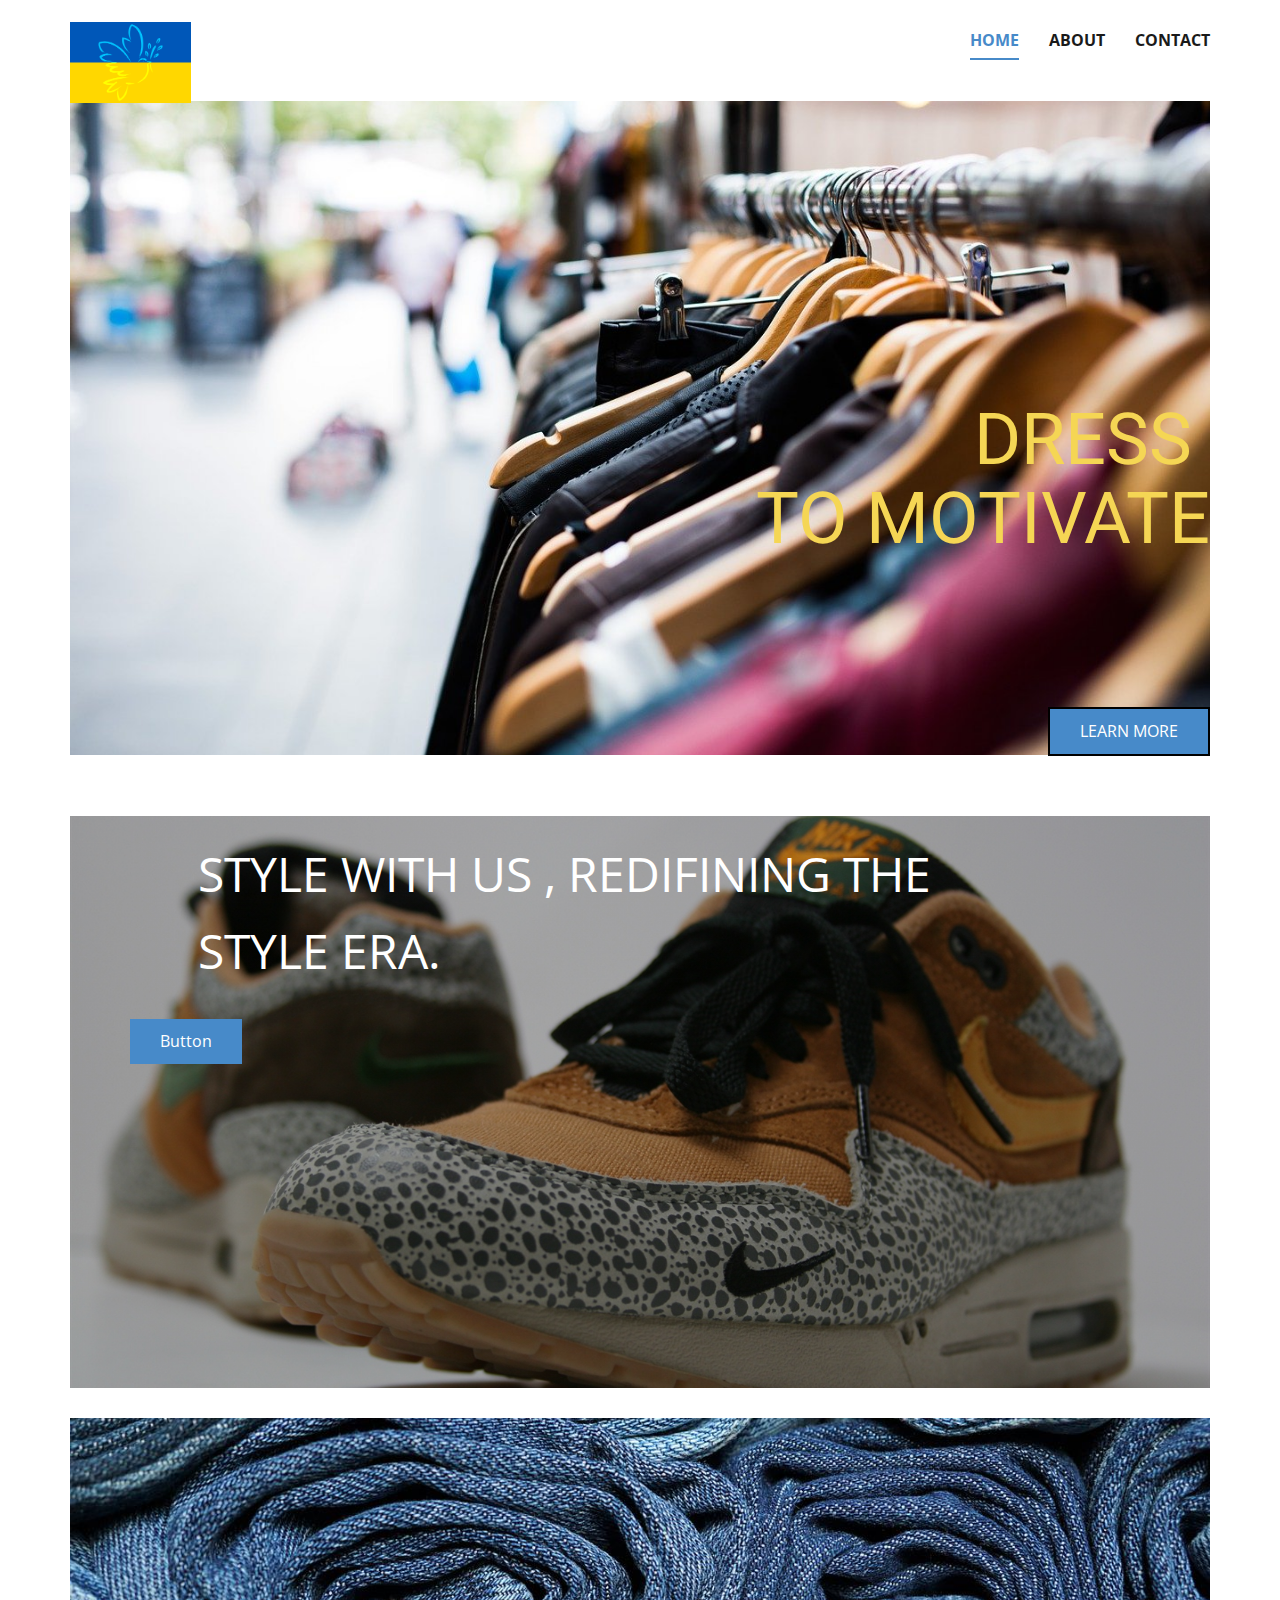
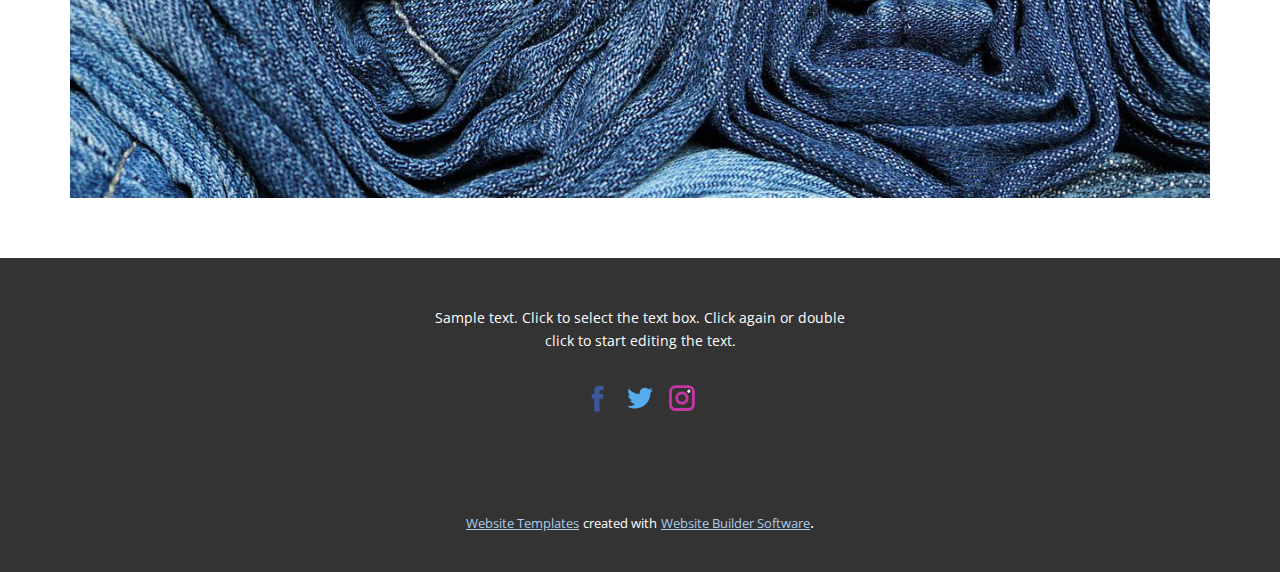
<file: Home.html>
<!DOCTYPE html>
<html style="font-size: 16px;">
  <head>
    <meta name="viewport" content="width=device-width, initial-scale=1.0">
    <meta charset="utf-8">
    <meta name="keywords" content="Technology to Motivate">
    <meta name="description" content="">
    <meta name="page_type" content="np-template-header-footer-from-plugin">
    <title>Home</title>
    <link rel="stylesheet" href="../nicepage.css" media="screen">
<link rel="stylesheet" href="Home.css" media="screen">
    <script class="u-script" type="text/javascript" src="../jquery.js" defer=""></script>
    <script class="u-script" type="text/javascript" src="../nicepage.js" defer=""></script>
    <meta name="generator" content="Nicepage 4.2.6, nicepage.com">
    <link id="u-theme-google-font" rel="stylesheet" href="https://fonts.googleapis.com/css?family=Roboto:100,100i,300,300i,400,400i,500,500i,700,700i,900,900i|Open+Sans:300,300i,400,400i,600,600i,700,700i,800,800i">
    
    
    
    <script type="application/ld+json">{
		"@context": "http://schema.org",
		"@type": "Organization",
		"name": "",
		"logo": "../images/2812595d7af31380ae3c11ec05d1791309f8414a807bf27c364218474ed785bb65c14df2f41770add30f6d986701843486678ca1ee7e6dfdddf969_1280.png",
		"sameAs": [
				"https://facebook.com/name",
				"https://twitter.com/name",
				"https://instagram.com/name"
		]
}</script>
    <meta name="theme-color" content="#478ac9">
    <meta name="twitter:site" content="@">
    <meta name="twitter:card" content="summary_large_image">
    <meta name="twitter:title" content="Home">
    <meta name="twitter:description" content="">
    <meta property="og:title" content="Home">
    <meta property="og:type" content="website">
  </head>
  <body class="u-body u-overlap"><header class="u-clearfix u-header u-header" id="sec-0d48"><div class="u-clearfix u-sheet u-sheet-1">
        <nav class="u-menu u-menu-dropdown u-offcanvas u-menu-1">
          <div class="menu-collapse" style="font-size: 1rem; letter-spacing: 0px; font-weight: 700; text-transform: uppercase;">
            <a class="u-button-style u-custom-active-border-color u-custom-border u-custom-border-color u-custom-borders u-custom-color u-custom-hover-border-color u-custom-left-right-menu-spacing u-custom-padding-bottom u-custom-text-color u-custom-text-hover-color u-custom-top-bottom-menu-spacing u-nav-link u-text-active-palette-1-base u-text-hover-palette-2-base" href="#">
              <svg viewBox="0 0 24 24"><use xmlns:xlink="http://www.w3.org/1999/xlink" xlink:href="#menu-hamburger"></use></svg>
              <svg version="1.1" xmlns="http://www.w3.org/2000/svg" xmlns:xlink="http://www.w3.org/1999/xlink"><defs><symbol id="menu-hamburger" viewBox="0 0 16 16" style="width: 16px; height: 16px;"><rect y="1" width="16" height="2"></rect><rect y="7" width="16" height="2"></rect><rect y="13" width="16" height="2"></rect>
</symbol>
</defs></svg>
            </a>
          </div>
          <div class="u-custom-menu u-nav-container">
            <ul class="u-nav u-spacing-30 u-unstyled u-nav-1"><li class="u-nav-item"><a class="u-border-2 u-border-active-palette-1-base u-border-hover-palette-1-base u-border-no-left u-border-no-right u-border-no-top u-button-style u-nav-link u-text-active-palette-1-base u-text-grey-90 u-text-hover-grey-90" href="Home.html" style="padding: 10px 0px;">Home</a>
</li><li class="u-nav-item"><a class="u-border-2 u-border-active-palette-1-base u-border-hover-palette-1-base u-border-no-left u-border-no-right u-border-no-top u-button-style u-nav-link u-text-active-palette-1-base u-text-grey-90 u-text-hover-grey-90" href="About.html" target="_blank" style="padding: 10px 0px;">About</a>
</li><li class="u-nav-item"><a class="u-border-2 u-border-active-palette-1-base u-border-hover-palette-1-base u-border-no-left u-border-no-right u-border-no-top u-button-style u-nav-link u-text-active-palette-1-base u-text-grey-90 u-text-hover-grey-90" href="Contact.html" target="_blank" style="padding: 10px 0px;">Contact</a>
</li></ul>
          </div>
          <div class="u-custom-menu u-nav-container-collapse">
            <div class="u-black u-container-style u-inner-container-layout u-opacity u-opacity-95 u-sidenav">
              <div class="u-inner-container-layout u-sidenav-overflow">
                <div class="u-menu-close"></div>
                <ul class="u-align-center u-nav u-popupmenu-items u-unstyled u-nav-2"><li class="u-nav-item"><a class="u-button-style u-nav-link" href="Home.html" style="padding: 10px 0px;">Home</a>
</li><li class="u-nav-item"><a class="u-button-style u-nav-link" href="About.html" target="_blank" style="padding: 10px 0px;">About</a>
</li><li class="u-nav-item"><a class="u-button-style u-nav-link" href="Contact.html" target="_blank" style="padding: 10px 0px;">Contact</a>
</li></ul>
              </div>
            </div>
            <div class="u-black u-menu-overlay u-opacity u-opacity-70"></div>
          </div>
        </nav>
        <a href="https://nicepage.com" class="u-image u-logo u-image-1" data-image-width="1280" data-image-height="853">
          <img src="../images/2812595d7af31380ae3c11ec05d1791309f8414a807bf27c364218474ed785bb65c14df2f41770add30f6d986701843486678ca1ee7e6dfdddf969_1280.png" class="u-logo-image u-logo-image-1">
        </a>
      </div></header>
    <section class="u-align-right u-clearfix u-section-1" id="carousel_5c76">
      <div class="u-clearfix u-sheet u-sheet-1">
        <img class="u-expanded-width u-image u-image-1" src="../images/d61f976149efc0ad0d33d5dac3c4437bb1693314ec9a1b51d6c56039405aa660885d5e8d47fd7c0738b4d400a9cea00def7225f80c400aea9fbc09_1280.jpg" data-image-width="1280" data-image-height="853">
        <h2 class="u-text u-text-palette-3-light-1 u-text-1">DRESS&nbsp;<br>TO MOTIVATE<br>
          <br>
        </h2>
        <a href="https://www.apple.com/apple-watch-series-4/activity/" class="u-border-2 u-border-black u-btn u-button-style u-palette-1-base u-btn-1" target="_blank">Learn more</a>
      </div>
    </section>
    <section class="u-clearfix u-section-2" id="sec-7f80">
      <div class="u-clearfix u-sheet u-sheet-1">
        <div class="u-clearfix u-expanded-width u-gutter-0 u-layout-wrap u-layout-wrap-1">
          <div class="u-layout" style="">
            <div class="u-layout-row" style="">
              <div class="u-align-left u-container-style u-image u-layout-cell u-left-cell u-shading u-size-60 u-size-xs-60 u-image-1" src="" data-image-width="150" data-image-height="100">
                <div class="u-container-layout u-container-layout-1" src="">
                  <p class="u-text u-text-1">STYLE WITH US , REDIFINING THE STYLE ERA.</p>
                  <a href="#" class="u-btn u-button-style u-palette-1-base u-btn-1">Button</a>
                </div>
              </div>
            </div>
          </div>
        </div>
        <img class="u-image u-image-2" src="../images/d9ebeaddb83ea90d2dfc33bce55f433cded2e276e378847c419a214863d60c46816349936963823b559a905405ea9584552f9172153ec5c744d4d7_1280.jpg" data-image-width="1280" data-image-height="853">
      </div>
    </section>
    
    
    <footer class="u-align-center u-clearfix u-footer u-grey-80 u-footer" id="sec-66ea"><div class="u-clearfix u-sheet u-sheet-1">
        <p class="u-small-text u-text u-text-variant u-text-1">Sample text. Click to select the text box. Click again or double click to start editing the text.</p>
        <div class="u-social-icons u-spacing-10 u-social-icons-1">
          <a class="u-social-url" title="facebook" target="_blank" href="https://facebook.com/name"><span class="u-icon u-social-facebook u-social-icon u-icon-1"><svg class="u-svg-link" preserveAspectRatio="xMidYMin slice" viewBox="0 0 112 112" style=""><use xmlns:xlink="http://www.w3.org/1999/xlink" xlink:href="#svg-833c"></use></svg><svg class="u-svg-content" viewBox="0 0 112 112" x="0" y="0" id="svg-833c"><path fill="currentColor" d="M75.5,28.8H65.4c-1.5,0-4,0.9-4,4.3v9.4h13.9l-1.5,15.8H61.4v45.1H42.8V58.3h-8.8V42.4h8.8V32.2
c0-7.4,3.4-18.8,18.8-18.8h13.8v15.4H75.5z"></path></svg></span>
          </a>
          <a class="u-social-url" title="twitter" target="_blank" href="https://twitter.com/name"><span class="u-icon u-social-icon u-social-twitter u-icon-2"><svg class="u-svg-link" preserveAspectRatio="xMidYMin slice" viewBox="0 0 112 112" style=""><use xmlns:xlink="http://www.w3.org/1999/xlink" xlink:href="#svg-25e4"></use></svg><svg class="u-svg-content" viewBox="0 0 112 112" x="0" y="0" id="svg-25e4"><path fill="currentColor" d="M92.2,38.2c0,0.8,0,1.6,0,2.3c0,24.3-18.6,52.4-52.6,52.4c-10.6,0.1-20.2-2.9-28.5-8.2
	c1.4,0.2,2.9,0.2,4.4,0.2c8.7,0,16.7-2.9,23-7.9c-8.1-0.2-14.9-5.5-17.3-12.8c1.1,0.2,2.4,0.2,3.4,0.2c1.6,0,3.3-0.2,4.8-0.7
	c-8.4-1.6-14.9-9.2-14.9-18c0-0.2,0-0.2,0-0.2c2.5,1.4,5.4,2.2,8.4,2.3c-5-3.3-8.3-8.9-8.3-15.4c0-3.4,1-6.5,2.5-9.2
	c9.1,11.1,22.7,18.5,38,19.2c-0.2-1.4-0.4-2.8-0.4-4.3c0.1-10,8.3-18.2,18.5-18.2c5.4,0,10.1,2.2,13.5,5.7c4.3-0.8,8.1-2.3,11.7-4.5
	c-1.4,4.3-4.3,7.9-8.1,10.1c3.7-0.4,7.3-1.4,10.6-2.9C98.9,32.3,95.7,35.5,92.2,38.2z"></path></svg></span>
          </a>
          <a class="u-social-url" title="instagram" target="_blank" href="https://instagram.com/name"><span class="u-icon u-social-icon u-social-instagram u-icon-3"><svg class="u-svg-link" preserveAspectRatio="xMidYMin slice" viewBox="0 0 112 112" style=""><use xmlns:xlink="http://www.w3.org/1999/xlink" xlink:href="#svg-f564"></use></svg><svg class="u-svg-content" viewBox="0 0 112 112" x="0" y="0" id="svg-f564"><path fill="currentColor" d="M55.9,32.9c-12.8,0-23.2,10.4-23.2,23.2s10.4,23.2,23.2,23.2s23.2-10.4,23.2-23.2S68.7,32.9,55.9,32.9z
	 M55.9,69.4c-7.4,0-13.3-6-13.3-13.3c-0.1-7.4,6-13.3,13.3-13.3s13.3,6,13.3,13.3C69.3,63.5,63.3,69.4,55.9,69.4z"></path><path fill="#FFFFFF" d="M79.7,26.8c-3,0-5.4,2.5-5.4,5.4s2.5,5.4,5.4,5.4c3,0,5.4-2.5,5.4-5.4S82.7,26.8,79.7,26.8z"></path><path fill="currentColor" d="M78.2,11H33.5C21,11,10.8,21.3,10.8,33.7v44.7c0,12.6,10.2,22.8,22.7,22.8h44.7c12.6,0,22.7-10.2,22.7-22.7
	V33.7C100.8,21.1,90.6,11,78.2,11z M91,78.4c0,7.1-5.8,12.8-12.8,12.8H33.5c-7.1,0-12.8-5.8-12.8-12.8V33.7
	c0-7.1,5.8-12.8,12.8-12.8h44.7c7.1,0,12.8,5.8,12.8,12.8V78.4z"></path></svg></span>
          </a>
        </div>
      </div></footer>
    <section class="u-backlink u-clearfix u-grey-80">
      <a class="u-link" href="https://nicepage.com/website-templates" target="_blank">
        <span>Website Templates</span>
      </a>
      <p class="u-text">
        <span>created with</span>
      </p>
      <a class="u-link" href="" target="_blank">
        <span>Website Builder Software</span>
      </a>. 
    </section>
  </body>
</html>
</file>
